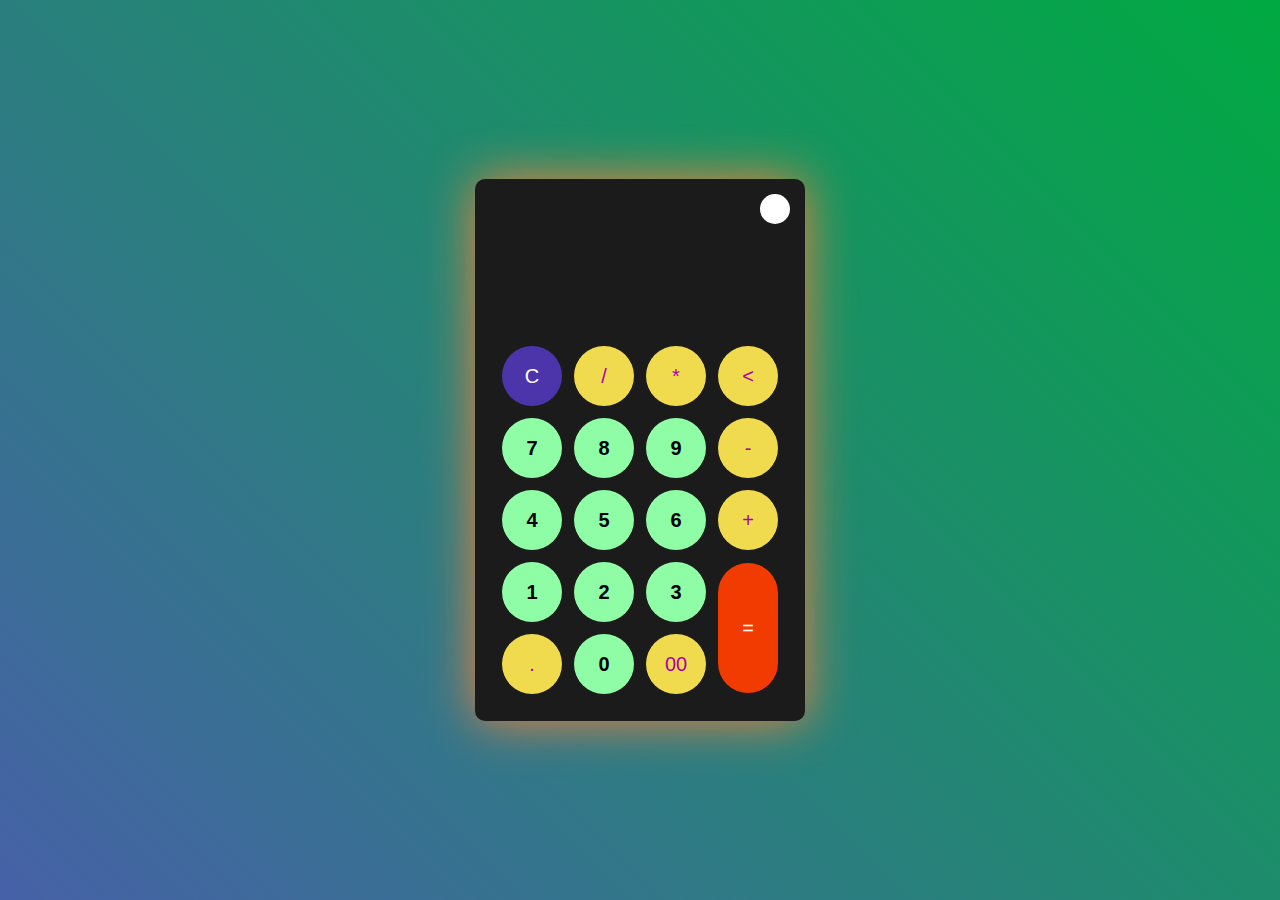
<file: 1_Calculadora/index.html>
<!DOCTYPE html>
<html lang="en">
<head>
    <meta charset="UTF-8">
    <meta http-equiv="X-UA-Compatible" content="IE=edge">
    <meta name="viewport" content="width=device-width, initial-scale=1.0">
    <link rel="stylesheet" href="./css/style.css">
    <link rel="shortcut icon" href="./img/calculadora.png" type="image/x-icon">
    <title>Calculadora</title>
</head>
<body>
    <div class="container">
                    <!-- Se agrega dark como selector para poder cambiar después -->

        <div class="calculator dark">
            <!-- Toggler para cambiar de tema con selector active -->
            <div class="theme-toggler active">
                <!-- Icono -->
                <i class="toggler-icon"></i>

            </div>
            <div class="display-screen">
                <div id="display">
                </div>
            </div>
            <div class="buttons">
                <!--  Tabla con los botones, cada uno con su id y class para llamarlos y usarlos-->
                <table>
                    <tr>
                        <td><button class="btn-operator" id="clear">C</button></td>
                        <td><button class="btn-operator" id="/">/</button></td>
                        <td><button class="btn-operator" id="*">*</button></td>
                        <td><button class="btn-operator" id="backspace"><</button></td>
                    </tr>
                    <tr>
                        <td><button class="btn-number" id="7">7</button></td>
                        <td><button class="btn-number" id="8">8</button></td>
                        <td><button class="btn-number" id="9">9</button></td>
                        <td><button class="btn-operator" id="-">-</button></td>
                    </tr>
                    <tr>
                        <td><button class="btn-number" id="4">4</button></td>
                        <td><button class="btn-number" id="5">5</button></td>
                        <td><button class="btn-number" id="6">6</button></td>
                        <td><button class="btn-operator" id="+">+</button></td>
                    </tr>
                
                    <tr>
                        <td><button class="btn-number" id="1">1</button></td>
                        <td><button class="btn-number" id="2">2</button></td>
                        <td><button class="btn-number" id="3">3</button></td>
                        <td rowspan="2"><button class="btn-equal" id="equal">=</button></td>
                    </tr>
                    <tr>
                        <td><button class="btn-operator" id=".">.</button></td>
                        <td><button class="btn-number" id="0">0</button></td>
                        <td><button class="btn-operator" id="00">00</button></td>
                    </tr>
                    
                </table>
            </div>
        


        </div>


    </div>
    <script src="./script.js"></script>

    
</body>
</html>
</file>
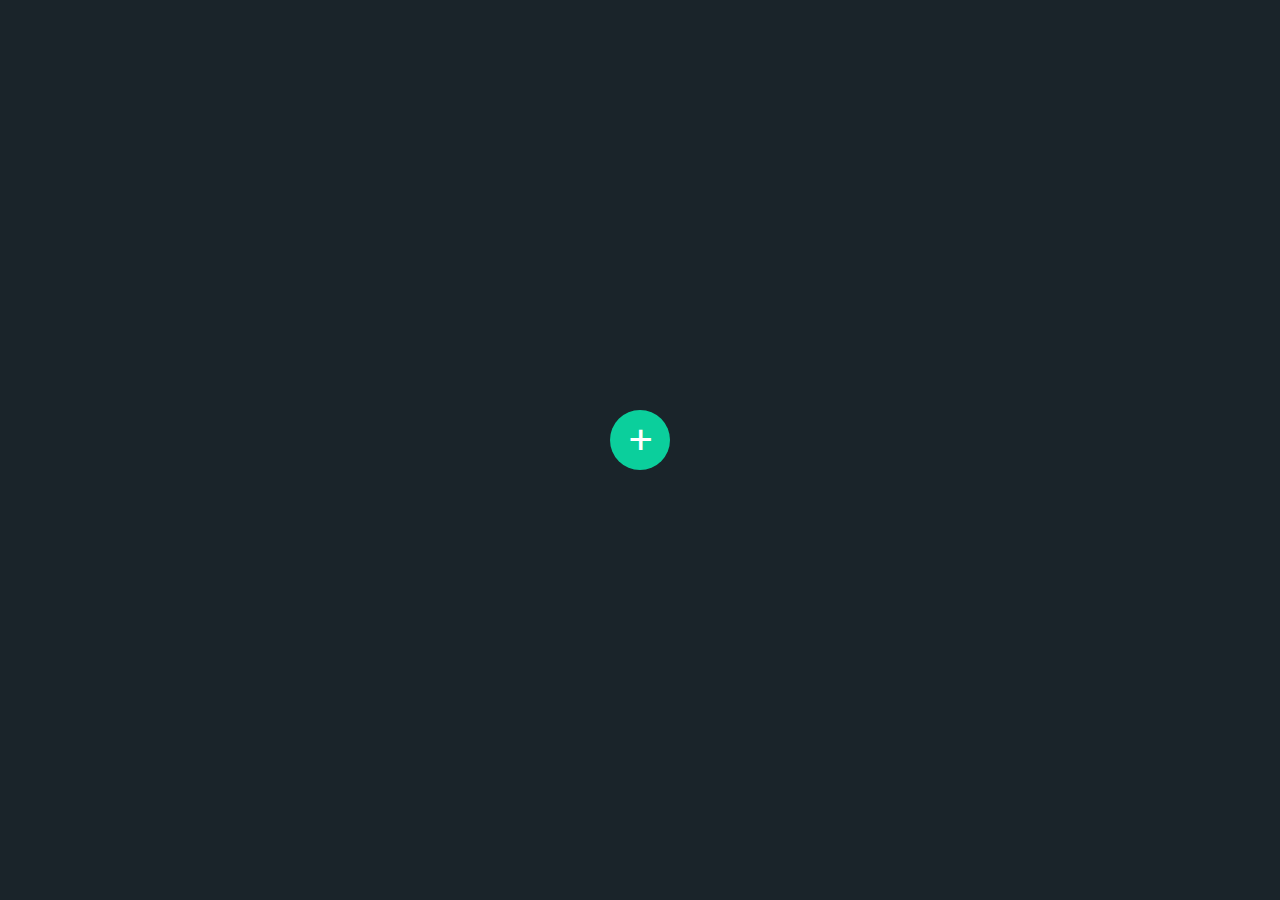
<file: 3_Toggle/index.html>
<!DOCTYPE html>
<html lang="en">
<head>
    <meta charset="UTF-8">
    <meta http-equiv="X-UA-Compatible" content="IE=edge">
    <meta name="viewport" content="width=device-width, initial-scale=1.0">
    <link rel="stylesheet" href="./css/style.css">
    <title>Toggle</title>
</head>
<body>
    <div class="container">
        <div class="content">
            <h2>Juano</h2>
            <p>Lorem ipsum dolor sit amet consectetur adipisicing elit. Deserunt facere, commodi veritatis sapiente sunt praesentium ullam quae voluptatum. Atque, distinctio nam beatae voluptates a repellendus qui iusto at eveniet asperiores!</p>
        </div>

        <div class="toggleBtn"></div>

    </div>

    <script src="./script.js"></script>

</body>
</html>
</file>
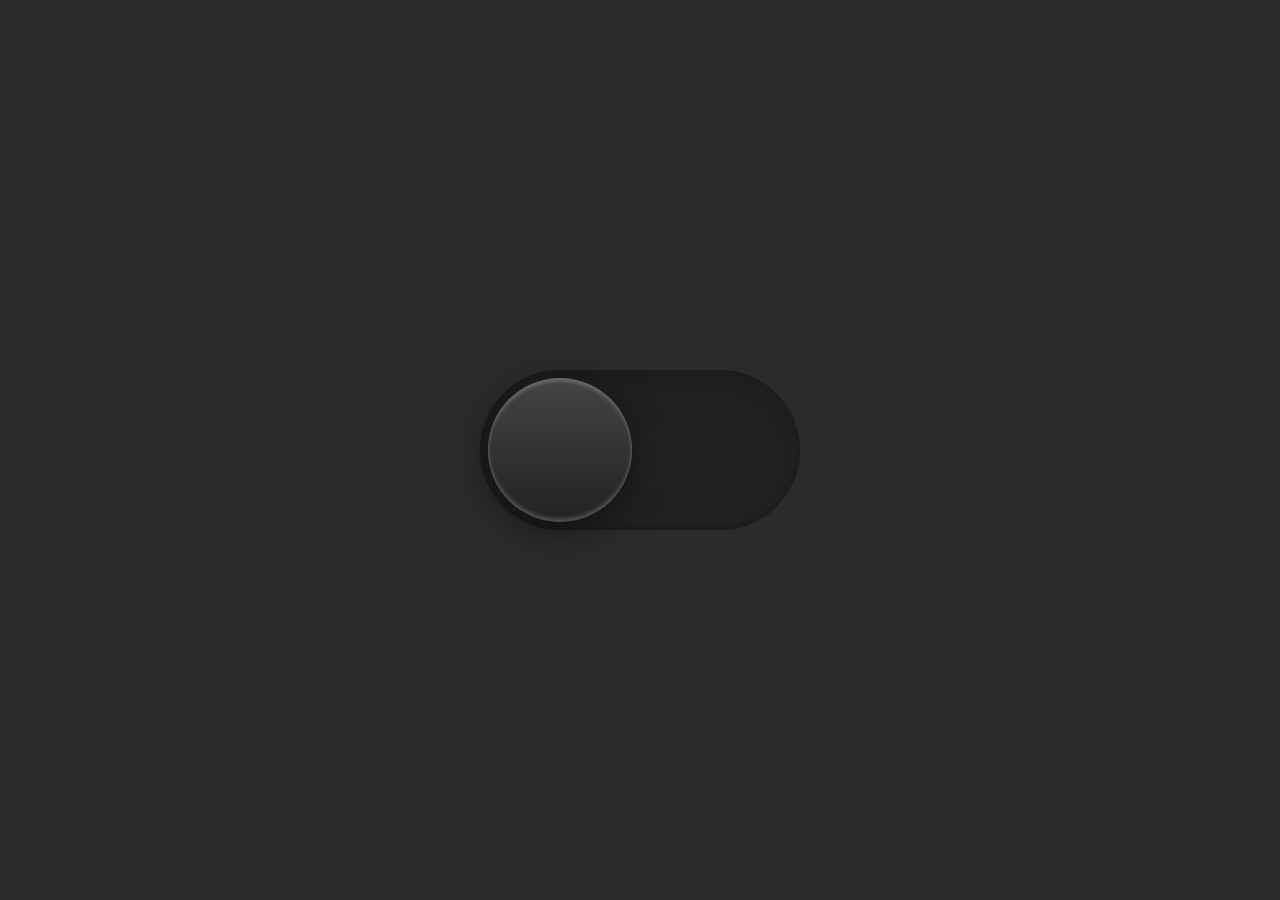
<file: 4_DarkTheme/index.html>
<!DOCTYPE html>
<html lang="en">
<head>
    <meta charset="UTF-8">
    <meta http-equiv="X-UA-Compatible" content="IE=edge">
    <meta name="viewport" content="width=device-width, initial-scale=1.0">
    <link rel="stylesheet" href="./css/style.css">
    <title>Document</title>
</head>
<body>
    <!-- Creamos un div, con id toggle para ubicarlo en JS, que contendra un decorador de clase indicator, que será el que modificamos y manipulamos-->
    <div id="toggle">
        <i class="indicator"></i>

    </div>

    <script src="./script.js"></script>
    
</body>
</html>
</file>
<file: 1_Calculadora/css/style.css>
* {
  padding: 0;
  margin: 0;
  box-sizing: border-box;
  font-family: sans-serif;
}

body {
  background: linear-gradient(45deg, #4761a8, #00aa41);
}

.container {
  height: 100vh;
  width: 100vw;
  display: flex;
  align-items: center;
  justify-content: center;
  flex-wrap: wrap;
}

.calculator {
  position: relative;
  height: auto;
  width: auto;
  padding: 20px;
  border-radius: 10px;
  box-shadow: 0 0 50px rgb(243, 128, 61);
  background-color: #fff;
}
.calculator #display {
  color: #0a1e23;
  margin: 0 10px;
  height: 120px;
  width: auto;
  display: flex;
  align-items: flex-end;
  justify-content: flex-end;
  font-size: 30px;
  margin-bottom: 20px;
  font-weight: 800;
}
.calculator #equal {
  height: 130px;
}
.calculator #clear {
  background-color: #ffd5d8;
  color: #fc4552;
}
.calculator .btn-number {
  background-color: #c3eaff;
  color: #000000;
}
.calculator .btn-operator {
  background-color: #ffd0fb;
  color: #f967f3;
}
.calculator .btn-equal {
  background-color: #adf9e7;
  color: #000;
}
.calculator.dark {
  background-color: #1B1B1B;
}
.calculator.dark #display {
  color: #f8fafb;
}
.calculator.dark #clear {
  background-color: #4C35AA;
  color: white;
}
.calculator.dark .btn-number {
  background-color: #8EFDA6;
  color: black;
  font-weight: 600;
}
.calculator.dark .btn-operator {
  background-color: #F0DB4F;
  color: #aa00a4;
}
.calculator.dark .btn-equal {
  background-color: #F23B00;
  color: #ffffff;
}

.theme-toggler {
  position: absolute;
  top: 30px;
  right: 30px;
  color: #fff;
  cursor: pointer;
  z-index: 1;
}
.theme-toggler::before {
  content: "";
  position: absolute;
  height: 30px;
  width: 30px;
  top: 50%;
  transform: translate(-50%, -50%);
  border-radius: 50%;
  background-color: #333;
  z-index: -1;
}

.theme-toggler.active {
  color: #333;
}
.theme-toggler.active::before {
  background-color: #fff;
}

button {
  height: 60px;
  width: 60px;
  border: 0;
  border-radius: 30px;
  margin: 5px;
  font-size: 20px;
  cursor: pointer;
  transition: all 0.2s ease;
}
button:hover {
  transform: scale(1.1);
}/*# sourceMappingURL=style.css.map */
</file>
<file: 3_Toggle/css/style.css>
@import url("https://fonts.googleapis.com/css2?family=Poppins:wght@200;400&display=swap");
* {
  margin: 0;
  padding: 0;
  box-sizing: border-box;
  font-family: "Poppins", sans-serif;
}

body {
  display: flex;
  justify-content: center;
  align-items: center;
  min-height: 100vh;
  background: #1a242a;
}

.container {
  position: relative;
  width: 0px;
  height: 0px;
  background: #37444b;
  display: flex;
  align-items: center;
  justify-content: center;
  border-radius: 25px;
  transition: 0.5s;
}
.container::before {
  content: "";
  position: absolute;
  bottom: -15px;
  width: 40px;
  height: 40px;
  background: #37444b;
  border-radius: 5px;
  opacity: 0;
  transform: rotate(45deg);
  transition: 0.5s;
}
.container .content {
  min-width: 400px;
  padding: 40px;
  color: #fff;
  opacity: 0;
  transition: 0.5s;
  transform: scale(0);
}
.container .toggleBtn {
  position: absolute;
  bottom: -20px;
  min-width: 60px;
  height: 60px;
  background: #0bcf9c;
  border-radius: 50%;
  cursor: pointer;
  display: flex;
  justify-content: center;
  align-items: center;
  transition: 0.5s;
}
.container .toggleBtn::before {
  content: "+";
  font-size: 2.5em;
  color: #fff;
}
.container.active .content {
  opacity: 1;
  transition-delay: 0.5s;
  transform: scale(1);
}
.container.active .toggleBtn {
  bottom: -90px;
  transform: rotate(135deg);
  background: #ff5a57;
}
.container.active {
  width: 400px;
  height: 400px;
  transition-delay: 0.5s;
}
.container.active::before {
  opacity: 1;
  transition-delay: 0.5s;
}/*# sourceMappingURL=style.css.map */
</file>
<file: 4_DarkTheme/css/style.css>
* {
  margin: 0;
  padding: 0;
  box-sizing: border-box;
}

body {
  background: #2b2b2b;
  display: flex;
  justify-content: center;
  align-items: center;
  flex-direction: column;
  min-height: 100vh;
  transition: 0.5s;
}
body.active {
  background: #6cbdff;
}

#toggle {
  position: relative;
  display: block;
  width: 320px;
  height: 160px;
  border-radius: 160px;
  background: #222;
  transition: 0.5s;
  box-shadow: inset 0 8px 60px rgba(0, 0, 0, 0.1), inset 0 8px 8px rgba(0, 0, 0, 0.1), inset 0 -4px 4px rgba(0, 0, 0, 0.1);
}
#toggle .indicator {
  position: absolute;
  top: 0;
  left: 0;
  width: 160px;
  height: 160px;
  border-radius: 50%;
  background: linear-gradient(to bottom, #444, #222);
  cursor: pointer;
  transform: scale(0.9);
  box-shadow: 0 8px 40px rgba(0, 0, 0, 0.5), inset 0 4px 4px rgba(255, 255, 255, 0.2), inset 0 -4px 4px rgba(255, 255, 255, 0.2);
  transition: 0.5s;
}
#toggle.active {
  background: #fff;
  box-shadow: inset 0 2px 60px rgba(0, 0, 0, 0.1), inset 0 2px 8px rgba(0, 0, 0, 0.1), inset 0 -4px 8px rgba(255, 255, 255, 0.05);
}
#toggle.active .indicator {
  left: 160px;
  box-shadow: 0 8px 20px rgba(0, 0, 0, 0.1), inset 0 4px 4px rgb(255, 255, 255), inset 0 -4px 4px rgb(255, 255, 255);
  background: linear-gradient(to bottom, #eaeaea, #f9f9f9);
}/*# sourceMappingURL=style.css.map */
</file>
